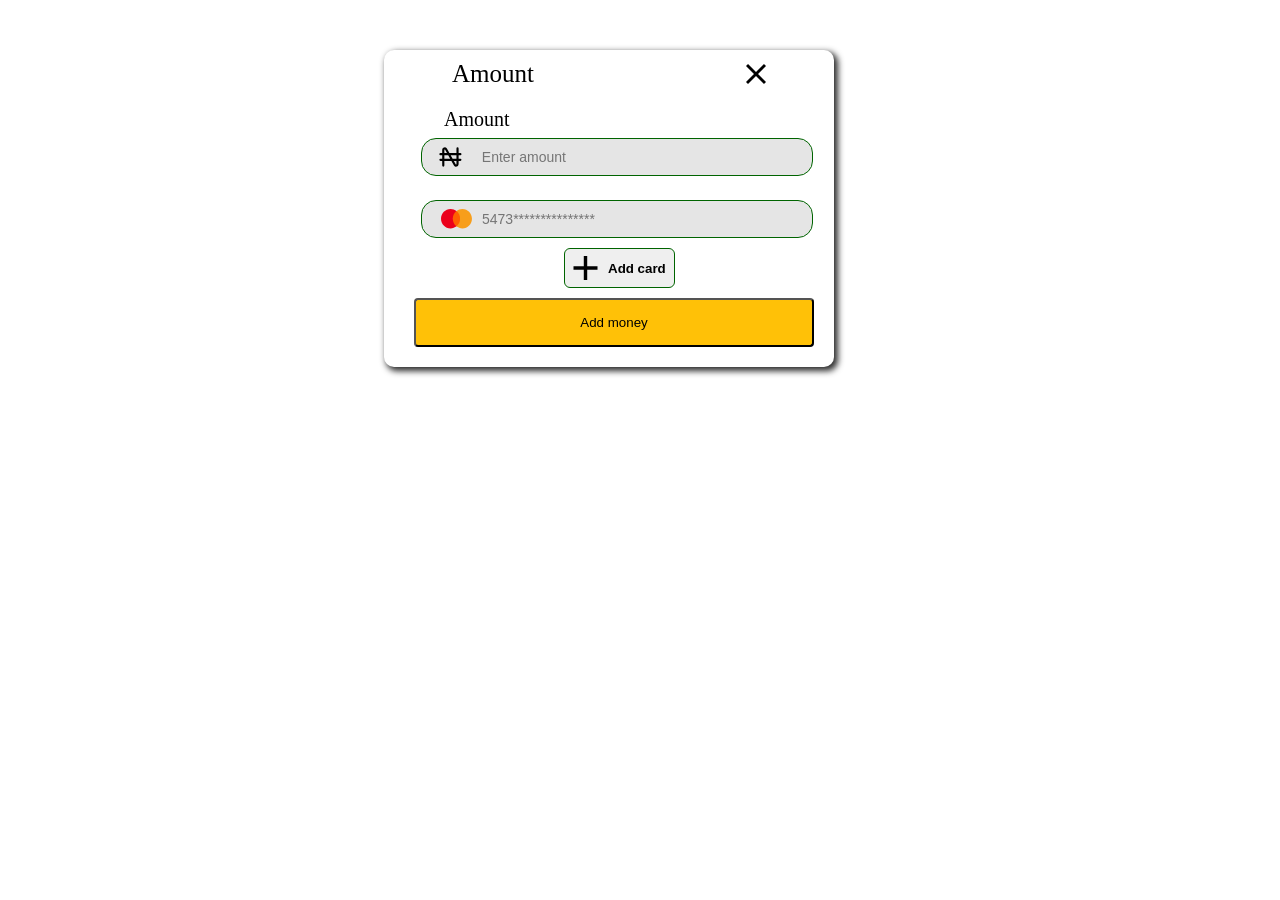
<file: Amount.html>
<!DOCTYPE html>
<html lang="en">
<head>
    <meta charset="UTF-8">
    <meta name="viewport" content="width=device-width, initial-scale=1.0">
    <title>Document</title>
    <link rel="stylesheet" href="amount.css">
</head>
<body>
    <div class="container" id="popup">
        <div class="amount__top">
            <h3>Amount</h3>
            <img onclick="dashboard()" src="close.svg" alt="" height="20px">
        </div>

        <div class="content">
            <div class="first">
            <h4>Amount</h4>
            <img src="enter.svg" alt="">
            <input type="number" placeholder="Enter amount">
        </div>

            <div class="second">
            <img src="Images__Dashboard/Mastercard.svg" alt="">
            <input type="number" placeholder="5473***************">
        </div>
</div>      

    <div class="btn">
    <button id="first"><img src="plus.svg" alt=""><h4>Add card</h4></button>
</div>
<div class="last">
    <button id="second">Add money</button>
</div>
    </div>
</body>
<script>

function dashboard() {
    window.location.href ="index.html"
}
</script>
</html>
</file>
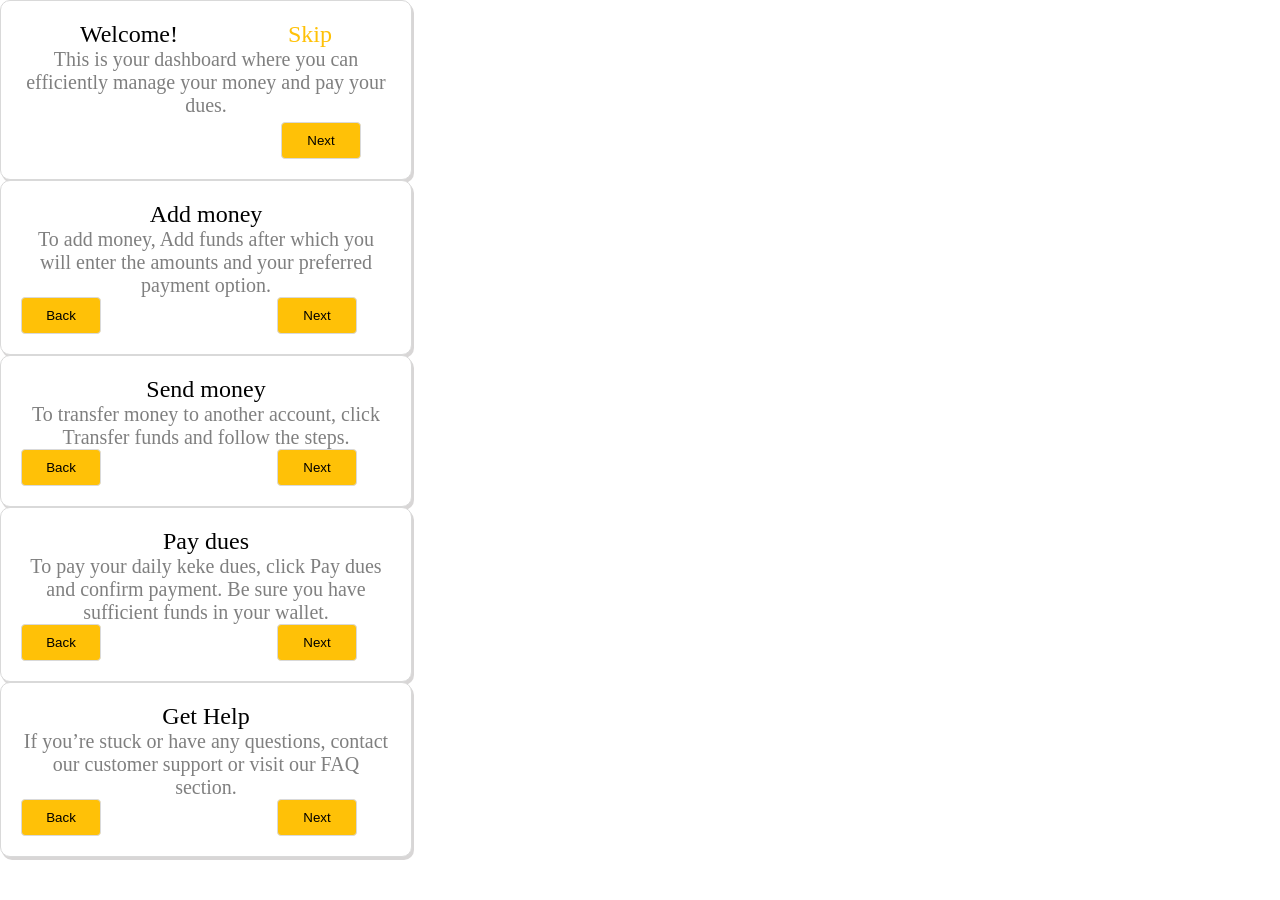
<file: Notes.html>
<!DOCTYPE html>
<html lang="en">

<head>
    <meta charset="UTF-8">
    <meta name="viewport" content="width=device-width, initial-scale=1.0">
    <title>Document</title>
    <link rel="stylesheet" href="Notes.css">
</head>

<body>
    <div class="first__container">
    <div class="top">
        <h4>Welcome!</h4>
        <h4 id="Skip">Skip</h4>
    </div>
        <div class="text1">
            <p>This is your dashboard where you can efficiently manage your money and pay your dues.</p>
        </div>
        <button id="next-btn">Next</button>
    </div>

    <div class="second__container">
        <h4>Add money</h4>
        <div class="text2">
            <p>To add money, Add funds after which you will enter the amounts and your preferred payment option.</p>
        </div>
        <div class="btns">
            <button id="back-btn">Back</button>
        <button id="next-btn2">Next</button>
    </div>
    </div>

    <div class="third__container">
        <h4>Send money</h4>
        <div class="text3">
            <p>To transfer money to another account, click Transfer funds and follow the steps.</p>
        </div>
        <div class="btns">
            <button id="back-btn2">Back</button>
        <button id="next-btn3">Next</button>
    </div>
    </div>

    <div class="fourth__container">
        <h4>Pay dues</h4>
        <div class="text4">
            <p>To pay your daily keke dues, click Pay dues and confirm payment. Be sure you have sufficient funds in your wallet.</p>
        </div>
        <div class="btns">
            <button id="back-btn3">Back</button>
        <button id="next-btn4">Next</button>
    </div>
    </div>

    <div class="last__container">
        <h4>Get Help</h4>
        <div class="text5">
            <p>If you’re stuck or have any questions, contact our customer support or visit our FAQ section.</p>
        </div>
        <div class="btns">
            <button id="back-btn4">Back</button>
        <button id="next-btn5">Next</button>
    </div>
    </div>
</body>

</html>
</file>
<file: amount.css>
*{
    padding: 0;
    margin: 0;
}

.amount__top{
    display: flex;
    justify-content: center;
    margin: 10px 150px;
    align-items: center;
    gap: 7rem;
}

.amount__top img{
    display: flex;
    margin-left: 100px;
}

.amount__top h3{
    color: #000;

/* H2 */
font-family: Inter;
font-size: 25px;
font-style: normal;
font-weight: 500;
line-height: normal;
}

.content input{
    padding: 10px 60px;
    width: 270px;
    font-size: 14px;
    border-radius: 15px;
    border: 1px solid #006400;
    background: #E5E5E5;
}


.content h4{
    color: #000;

    /* H2 */
    font-family: Inter;
    font-size: 20px;
    font-style: normal;
    font-weight: 500;
    line-height: normal;
    margin: 0 0 7px 50px;
}

.content img{
    position: relative;
    left: 45px;
    top: 5px;
    height: 20px;
}

input[type="number"]::-webkit-outer-spin-button, input[type="number"]::-webkit-inner-spin-button{
    -webkit-appearance: none;
}

.first{
    margin: 10px;
}

.second{
    margin: -10px 37px;
}

.second img{
    position: relative;
    top: 33px;
   left: 20px;
}

#first{
    padding: 3px 8px;
    display: flex;
    align-items: center;
    gap: 10px;
    border-radius: 6px;
    width: fit-content;
    height: 40px;
}

.btn button{
    margin-left: 180px;
    border: 1px solid #006400;
    width: 150px;
    margin-top: 20px;
}

#second{
    border-radius: 4px;
    background: #FFC107;
    padding: 15px;
    width: 400px; 
}

.last{
    margin: 10px 0 20px 30px;
}

.container{
    box-shadow: rgb(44, 44, 44) 3px 3px 6px 1px;
    width: 450px;
    height: fit-content;

    border-radius: 10px;
    display: flex;
    flex-direction: column;
    position: relative;
    left: 30%;
    margin-top: 50px;
}
</file>
<file: Notes.css>
*{
    padding: 0;
    margin: 0;
}



.first__container h4{
    color: #000;

/* H3 */
font-family: Inter;
font-size: 24px;
font-style: normal;
font-weight: 400;
line-height: normal;
text-align: center;
}

.first__container{
    border-radius: 10px;
    border: 1px solid #D9D9D9;
    background: #FFF;
    box-shadow: 2px 3px rgba(177, 174, 174, 0.5);
    padding: 20px;
    width: 370px;
}

.first__container >.top{
    display: flex;
    align-items: center;
    justify-content: center;
}

.popup {
    display: none;
    /* Add other styling properties as needed */
}

.popup-visible {
    display: block;
}


#Skip{
    margin-left: 110px;
    cursor: pointer;
    color: #FFC107;
}
.first__container > .text1 p{
    color: rgba(0, 0, 0, 0.50);

/* H4 */
font-family: Inter;
font-size: 20px;
font-style: normal;
font-weight: 400;
line-height: normal;
text-align: center;
}

#next-btn{
    border-radius: 4px;
    background: #FFC107;
    border: 1px solid #D9D9D9;
    width: 80px;
    padding: 10px;
    margin: 5px 0 0 260px;
    text-align: center;
    cursor: pointer;
}

.second__container h4{
    color: #000;

/* H3 */
font-family: Inter;
font-size: 24px;
font-style: normal;
font-weight: 400;
line-height: normal;
text-align: center;
}

.second__container{
    border-radius: 10px;
    border: 1px solid #D9D9D9;
    background: #FFF;
    box-shadow: 2px 3px rgba(177, 174, 174, 0.5);
    padding: 20px;
    width: 370px;
}

.second__container > .text2 p{
    color: rgba(0, 0, 0, 0.50);

/* H4 */
font-family: Inter;
font-size: 20px;
font-style: normal;
font-weight: 400;
line-height: normal;
text-align: center;
}


#next-btn2{
    border-radius: 4px;
    background: #FFC107;
    border: 1px solid #D9D9D9;
    width: 80px;
    padding: 10px;
    text-align: center;
    cursor: pointer;
}

#back-btn{
    border-radius: 4px;
    background: #FFC107;
    border: 1px solid #D9D9D9;
    width: 80px;
    padding: 10px;
    text-align: center;
    cursor: pointer;
}

.btns{
    display: flex;
    gap: 11rem;
}

/* Third */
.third__container h4{
    color: #000;

/* H3 */
font-family: Inter;
font-size: 24px;
font-style: normal;
font-weight: 400;
line-height: normal;
text-align: center;
}

.third__container{
    border-radius: 10px;
    border: 1px solid #D9D9D9;
    background: #FFF;
    box-shadow: 2px 3px rgba(177, 174, 174, 0.5);
    padding: 20px;
    width: 370px;
}

.third__container > .text3 p{
    color: rgba(0, 0, 0, 0.50);

/* H4 */
font-family: Inter;
font-size: 20px;
font-style: normal;
font-weight: 400;
line-height: normal;
text-align: center;
}


#next-btn3{
    border-radius: 4px;
    background: #FFC107;
    border: 1px solid #D9D9D9;
    width: 80px;
    padding: 10px;
    text-align: center;
    cursor: pointer;
}

#back-btn2{
    border-radius: 4px;
    background: #FFC107;
    border: 1px solid #D9D9D9;
    width: 80px;
    padding: 10px;
    text-align: center;
    cursor: pointer;
}

.btns{
    display: flex;
    gap: 11rem;
}

/* fourth */
.fourth__container h4{
    color: #000;

/* H3 */
font-family: Inter;
font-size: 24px;
font-style: normal;
font-weight: 400;
line-height: normal;
text-align: center;
}

.fourth__container{
    border-radius: 10px;
    border: 1px solid #D9D9D9;
    background: #FFF;
    box-shadow: 2px 3px rgba(177, 174, 174, 0.5);
    padding: 20px;
    width: 370px;
}

.fourth__container > .text4 p{
    color: rgba(0, 0, 0, 0.50);

/* H4 */
font-family: Inter;
font-size: 20px;
font-style: normal;
font-weight: 400;
line-height: normal;
text-align: center;
}


#next-btn4{
    border-radius: 4px;
    background: #FFC107;
    border: 1px solid #D9D9D9;
    width: 80px;
    padding: 10px;
    text-align: center;
    cursor: pointer;
}

#back-btn3{
    border-radius: 4px;
    background: #FFC107;
    border: 1px solid #D9D9D9;
    width: 80px;
    padding: 10px;
    text-align: center;
    cursor: pointer;
}

.btns{
    display: flex;
    gap: 11rem;
}

/* last */

.last__container h4{
    color: #000;

/* H3 */
font-family: Inter;
font-size: 24px;
font-style: normal;
font-weight: 400;
line-height: normal;
text-align: center;
}

.last__container{
    border-radius: 10px;
    border: 1px solid #D9D9D9;
    background: #FFF;
    box-shadow: 2px 3px rgba(177, 174, 174, 0.5);
    padding: 20px;
    width: 370px;
}

.last__container > .text5 p{
    color: rgba(0, 0, 0, 0.50);

/* H4 */
font-family: Inter;
font-size: 20px;
font-style: normal;
font-weight: 400;
line-height: normal;
text-align: center;
}


#next-btn5{
    border-radius: 4px;
    background: #FFC107;
    border: 1px solid #D9D9D9;
    width: 80px;
    padding: 10px;
    text-align: center;
    cursor: pointer;
}

#back-btn4{
    border-radius: 4px;
    background: #FFC107;
    border: 1px solid #D9D9D9;
    width: 80px;
    padding: 10px;
    text-align: center;
    cursor: pointer;
}

.btns{
    display: flex;
    gap: 11rem;
}
</file>
